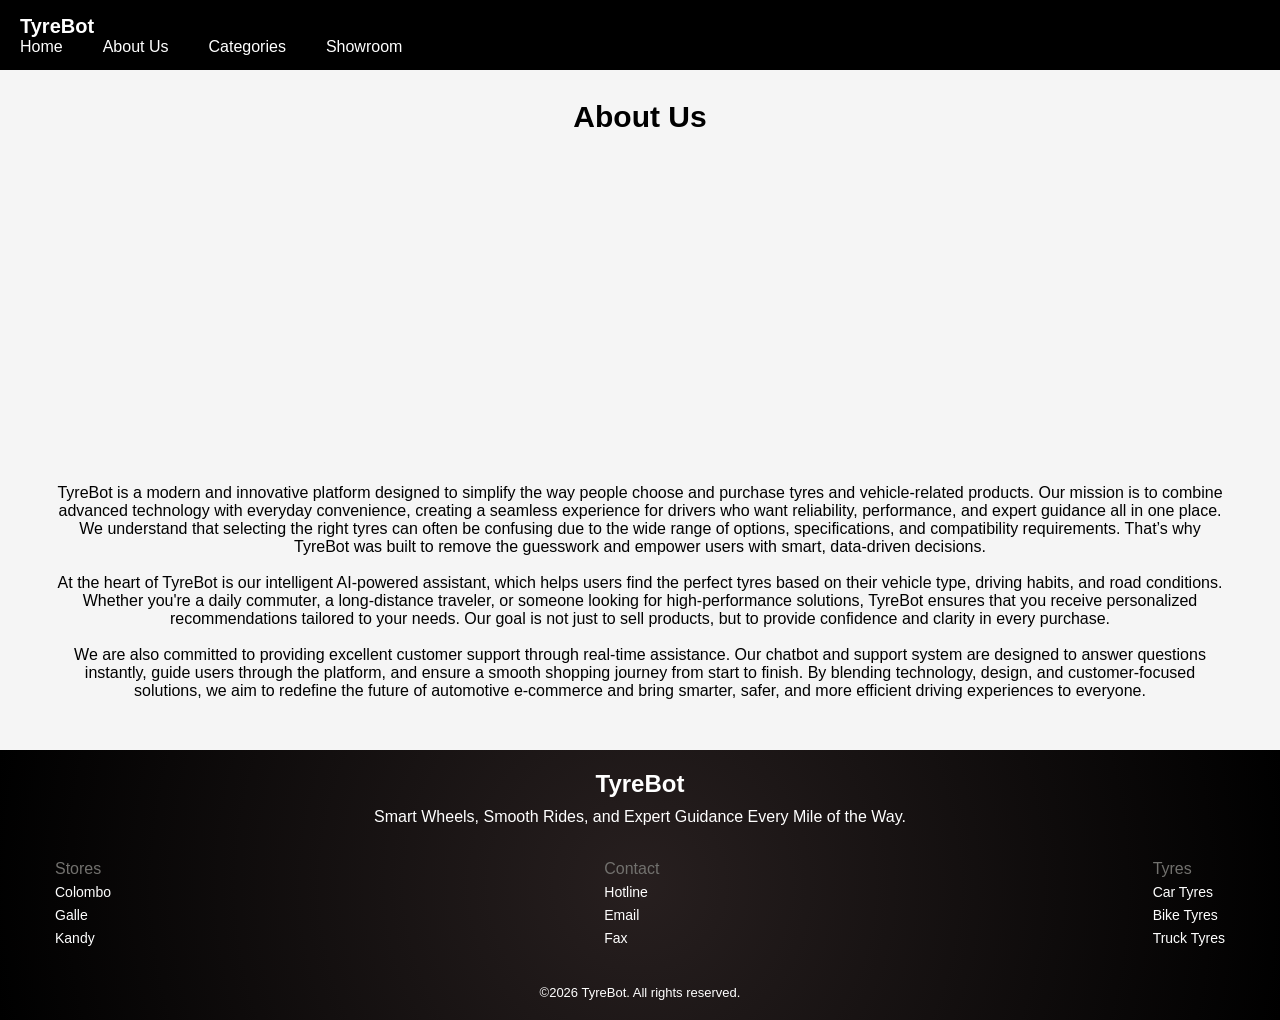
<file: about.html>
<!DOCTYPE html>
<html lang="en">

<head>
    <meta charset="UTF-8">
    <meta name="viewport" content="width=device-width, initial-scale=1.0">
    <title>TyreBot-about</title>
    <link rel="stylesheet" href="style.css">
</head>

<body>
    <header class="header" id="header">
        <nav class="container">
            <a href="#" class="nav__logo">TyreBot</a>

            <div class="nav__menu">
                <ul class="nav__list">
                    <li>
                        <a href="index.html" class="nav__link">Home</a>
                    </li>
                    <li>
                        <a href="about.html" class="nav__link">About Us</a>
                    </li>
                    <li>
                        <a href="categories.html" class="nav__link">Categories</a>
                    </li>
                    <li>
                        <a href="showroom.html" class="nav__link">Showroom</a>
                    </li>
                </ul>
            </div>
        </nav>
    </header>

    <main class="main">
        <section class="about">
            <div class="title">
                <h1>About Us</h1>
            </div>
            <div class="about__video">
                <video src="assets/about-video.mp4" class="about__video__player" autoplay muted loop playsinline></video>
            </div>
            <div class="about__details">
                <p>
                    TyreBot is a modern and innovative platform designed to simplify the way people choose and purchase
                    tyres and vehicle-related products. Our mission is to combine advanced technology with everyday
                    convenience, creating a seamless experience for drivers who want reliability, performance, and
                    expert guidance all in one place. We understand that selecting the right tyres can often be
                    confusing due to the wide range of options, specifications, and compatibility requirements. That’s
                    why TyreBot was built to remove the guesswork and empower users with smart, data-driven decisions.
                </p>
                <br>
                <p>
                    At the heart of TyreBot is our intelligent AI-powered assistant, which helps users find the perfect
                    tyres based on their vehicle type, driving habits, and road conditions. Whether you're a daily
                    commuter, a long-distance traveler, or someone looking for high-performance solutions, TyreBot
                    ensures that you receive personalized recommendations tailored to your needs. Our goal is not just
                    to sell products, but to provide confidence and clarity in every purchase.
                </p>
                <br>
                <p>
                    We are also committed to providing excellent customer support through real-time assistance. Our
                    chatbot and support system are designed to answer questions instantly, guide users through the
                    platform, and ensure a smooth shopping journey from start to finish.
                    By blending technology, design, and customer-focused solutions, we aim to redefine the future of
                    automotive e-commerce and bring smarter, safer, and more efficient driving experiences to everyone.
                </p>
            </div>
        </section>
    </main>

    <footer class="footer">
        <div class="footer__container">
            <div class="footer__title">
                <h2>TyreBot</h2>
                <p>Smart Wheels, Smooth Rides, and Expert Guidance Every Mile of the Way.</p>
            </div>
            <div class="footer__data">
                <ul class="footer__links">
                    <li>Stores</li>
                    <li><a href="#" class="link">Colombo</a></li>
                    <li><a href="#" class="link">Galle</a></li>
                    <li><a href="#" class="link">Kandy</a></li>
                </ul>
                <ul class="footer__links">
                    <li>Contact</li>
                    <li><a href="#" class="link">Hotline</a></li>
                    <li><a href="#" class="link">Email</a></li>
                    <li><a href="#" class="link">Fax</a></li>
                </ul>
                <ul class="footer__links">
                    <li>Tyres</li>
                    <li><a href="#" class="link">Car Tyres</a></li>
                    <li><a href="#" class="link">Bike Tyres</a></li>
                    <li><a href="#" class="link">Truck Tyres</a></li>
                </ul>
            </div>
            <div class="footer__copyright">
                <p>&copy;2026 TyreBot. All rights reserved.</p>
            </div>
        </div>
    </footer>
</body>

</html>
</file>
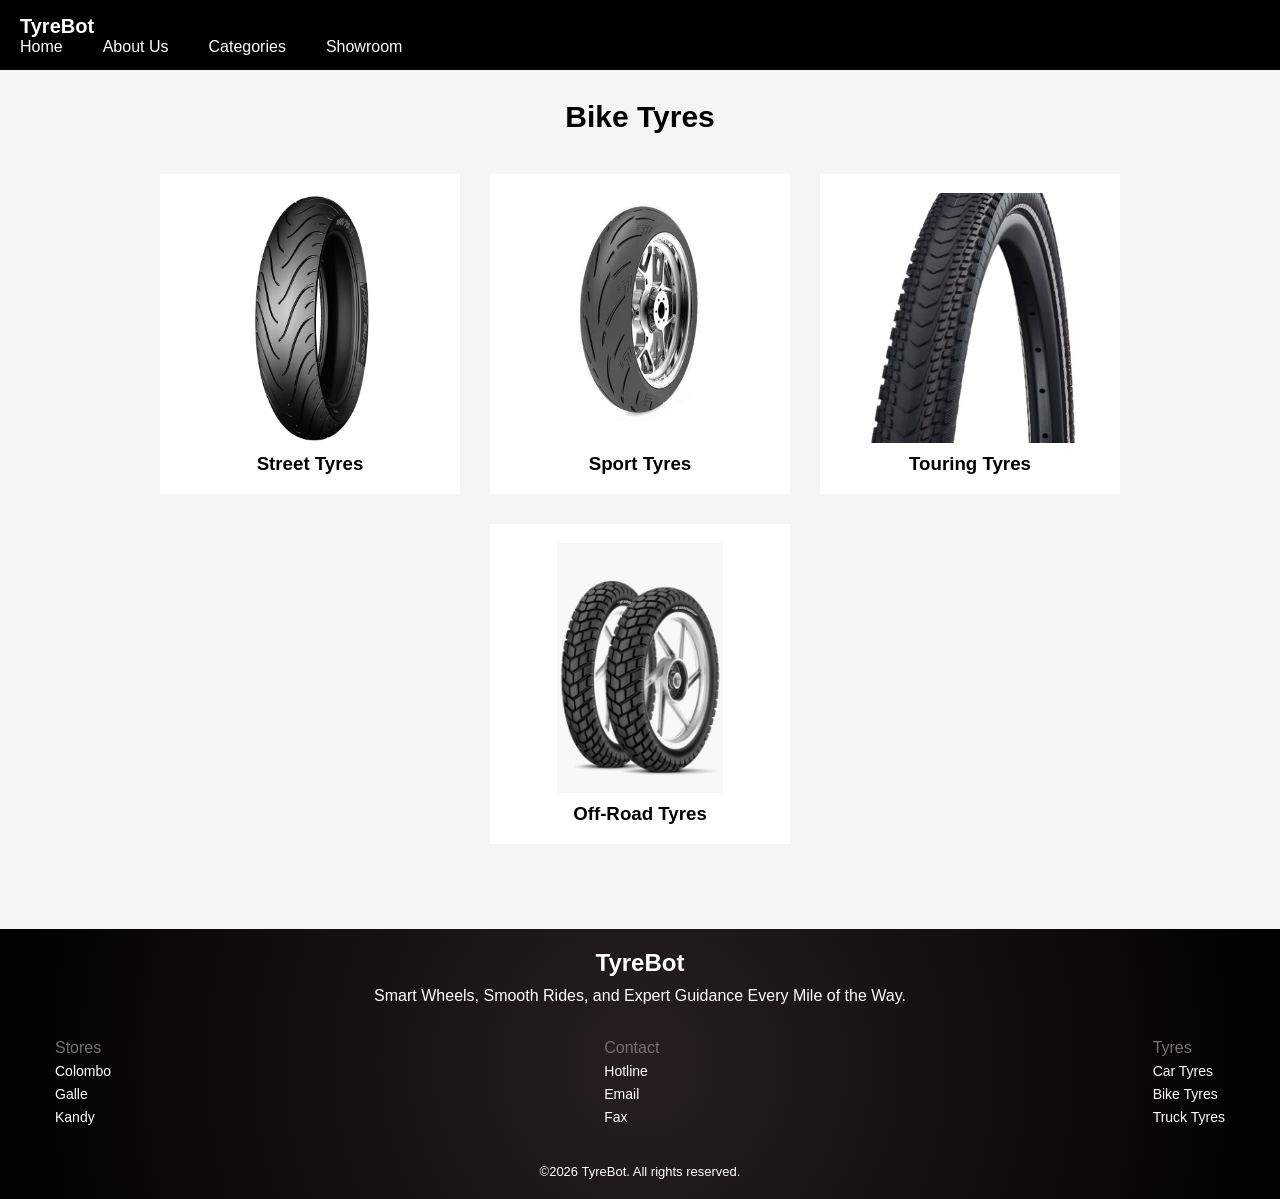
<file: biketyres.html>
<!DOCTYPE html>
<html lang="en">

<head>
    <meta charset="UTF-8">
    <meta name="viewport" content="width=device-width, initial-scale=1.0">
    <title>TyreBot-bike tyres</title>
    <link rel="stylesheet" href="style.css">
</head>

<body>
    <header class="header" id="header">
        <nav class="container">
            <a href="#" class="nav__logo">TyreBot</a>

            <div class="nav__menu">
                <ul class="nav__list">
                    <li>
                        <a href="index.html" class="nav__link">Home</a>
                    </li>
                    <li>
                        <a href="about.html" class="nav__link">About Us</a>
                    </li>
                    <li>
                        <a href="categories.html" class="nav__link">Categories</a>
                    </li>
                    <li>
                        <a href="showroom.html" class="nav__link">Showroom</a>
                    </li>
                </ul>
            </div>
        </nav>
    </header>

    <main class="main">
        <section class="about">
            <div class="title">
                <h1>Bike Tyres</h1>
            </div>
            <div class="product__card__container">
                <div class="product__card">
                    <img src="assets/bike-tyre-1.jpg" alt="bike-tyre-1">
                    <h3>Street Tyres</h3>
                </div>
                <div class="product__card">
                    <img src="assets/bike-tyre-2.jpeg" alt="bike-tyre-2">
                    <h3>Sport Tyres</h3>
                </div>
                <div class="product__card">
                    <img src="assets/bike-tyre-3.jpg" alt="bike-tyre-3">
                    <h3>Touring Tyres</h3>
                </div>
                <div class="product__card">
                    <img src="assets/bike-tyre-4.jpg" alt="bike-tyre-4">
                    <h3>Off-Road Tyres</h3>
                </div>
            </div>
        </section>
    </main>

    <footer class="footer">
        <div class="footer__container">
            <div class="footer__title">
                <h2>TyreBot</h2>
                <p>Smart Wheels, Smooth Rides, and Expert Guidance Every Mile of the Way.</p>
            </div>
            <div class="footer__data">
                <ul class="footer__links">
                    <li>Stores</li>
                    <li><a href="#" class="link">Colombo</a></li>
                    <li><a href="#" class="link">Galle</a></li>
                    <li><a href="#" class="link">Kandy</a></li>
                </ul>
                <ul class="footer__links">
                    <li>Contact</li>
                    <li><a href="#" class="link">Hotline</a></li>
                    <li><a href="#" class="link">Email</a></li>
                    <li><a href="#" class="link">Fax</a></li>
                </ul>
                <ul class="footer__links">
                    <li>Tyres</li>
                    <li><a href="#" class="link">Car Tyres</a></li>
                    <li><a href="#" class="link">Bike Tyres</a></li>
                    <li><a href="#" class="link">Truck Tyres</a></li>
                </ul>
            </div>
            <div class="footer__copyright">
                <p>&copy;2026 TyreBot. All rights reserved.</p>
            </div>
        </div>
    </footer>
</body>

</html>
</file>
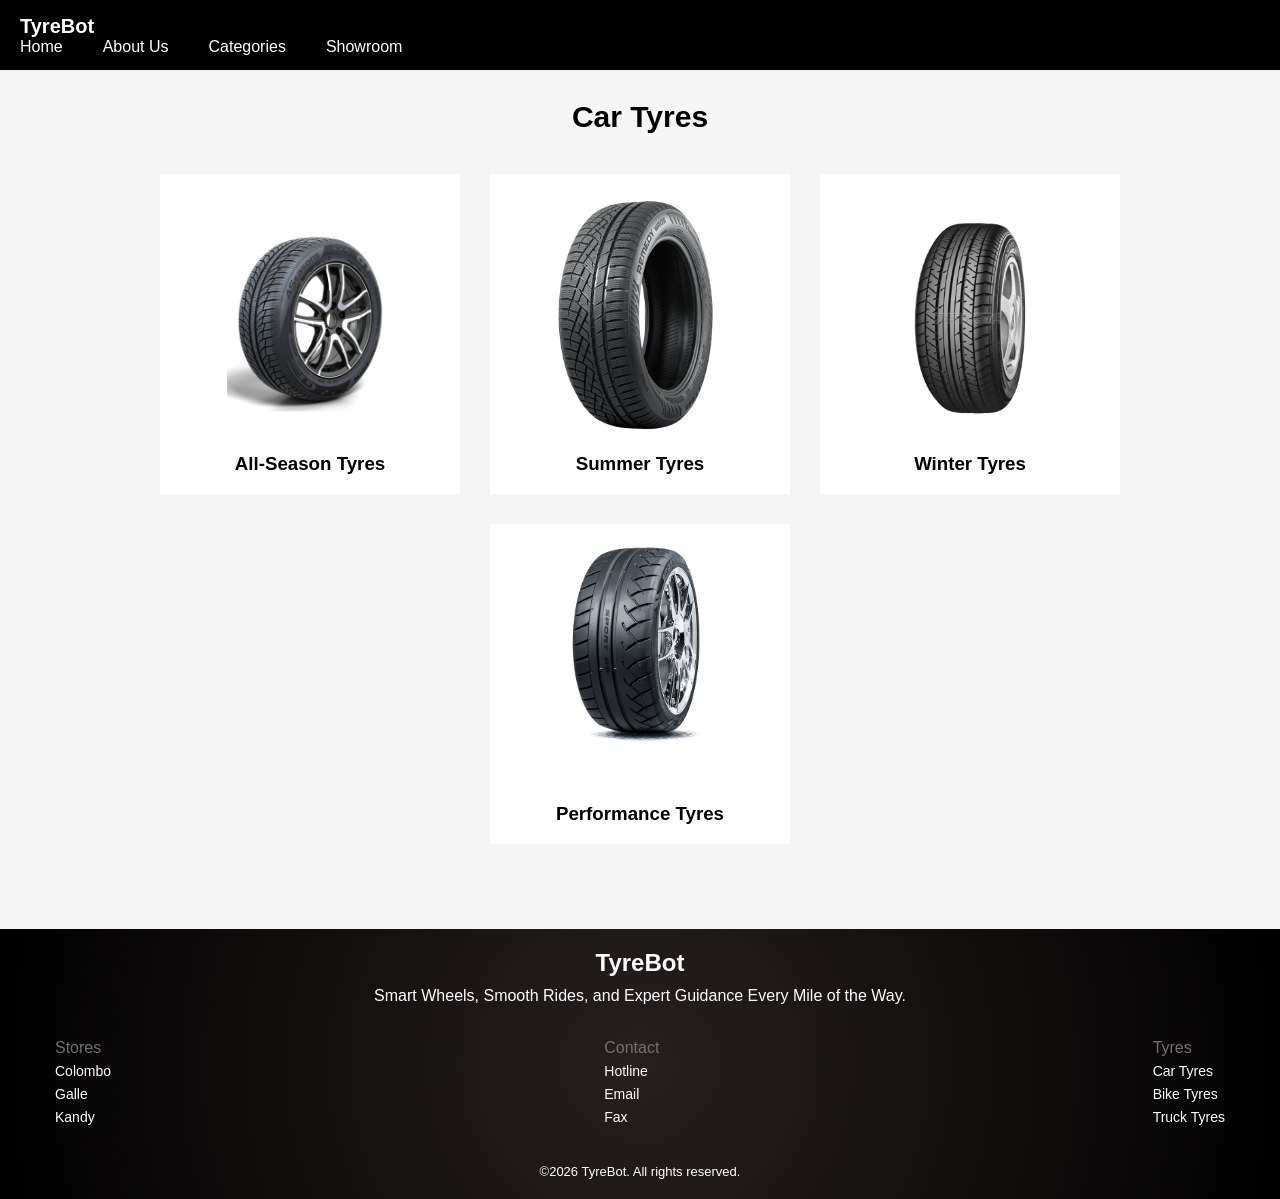
<file: cartyres.html>
<!DOCTYPE html>
<html lang="en">

<head>
    <meta charset="UTF-8">
    <meta name="viewport" content="width=device-width, initial-scale=1.0">
    <title>TyreBot-car tyres</title>
    <link rel="stylesheet" href="style.css">
</head>

<body>
    <header class="header" id="header">
        <nav class="container">
            <a href="#" class="nav__logo">TyreBot</a>

            <div class="nav__menu">
                <ul class="nav__list">
                    <li>
                        <a href="index.html" class="nav__link">Home</a>
                    </li>
                    <li>
                        <a href="about.html" class="nav__link">About Us</a>
                    </li>
                    <li>
                        <a href="categories.html" class="nav__link">Categories</a>
                    </li>
                    <li>
                        <a href="showroom.html" class="nav__link">Showroom</a>
                    </li>
                </ul>
            </div>
        </nav>
    </header>

    <main class="main">
        <section class="about">
            <div class="title">
                <h1>Car Tyres</h1>
            </div>
            <div class="product__card__container">
                <div class="product__card">
                    <img src="assets/car-tyre-1.jpg" alt="car-tyre-1">
                    <h3>All-Season Tyres</h3>
                </div>
                <div class="product__card">
                    <img src="assets/car-tyre-2.jpg" alt="car-tyre-2">
                    <h3>Summer Tyres</h3>
                </div>
                <div class="product__card">
                    <img src="assets/car-tyre-3.jpg" alt="car-tyre-3">
                    <h3>Winter Tyres</h3>
                </div>
                <div class="product__card">
                    <img src="assets/car-tyre-4.png" alt="car-tyre-4">
                    <h3>Performance Tyres</h3>
                </div>
            </div>
        </section>
    </main>

    <footer class="footer">
        <div class="footer__container">
            <div class="footer__title">
                <h2>TyreBot</h2>
                <p>Smart Wheels, Smooth Rides, and Expert Guidance Every Mile of the Way.</p>
            </div>
            <div class="footer__data">
                <ul class="footer__links">
                    <li>Stores</li>
                    <li><a href="#" class="link">Colombo</a></li>
                    <li><a href="#" class="link">Galle</a></li>
                    <li><a href="#" class="link">Kandy</a></li>
                </ul>
                <ul class="footer__links">
                    <li>Contact</li>
                    <li><a href="#" class="link">Hotline</a></li>
                    <li><a href="#" class="link">Email</a></li>
                    <li><a href="#" class="link">Fax</a></li>
                </ul>
                <ul class="footer__links">
                    <li>Tyres</li>
                    <li><a href="#" class="link">Car Tyres</a></li>
                    <li><a href="#" class="link">Bike Tyres</a></li>
                    <li><a href="#" class="link">Truck Tyres</a></li>
                </ul>
            </div>
            <div class="footer__copyright">
                <p>&copy;2026 TyreBot. All rights reserved.</p>
            </div>
        </div>
    </footer>
</body>

</html>
</file>
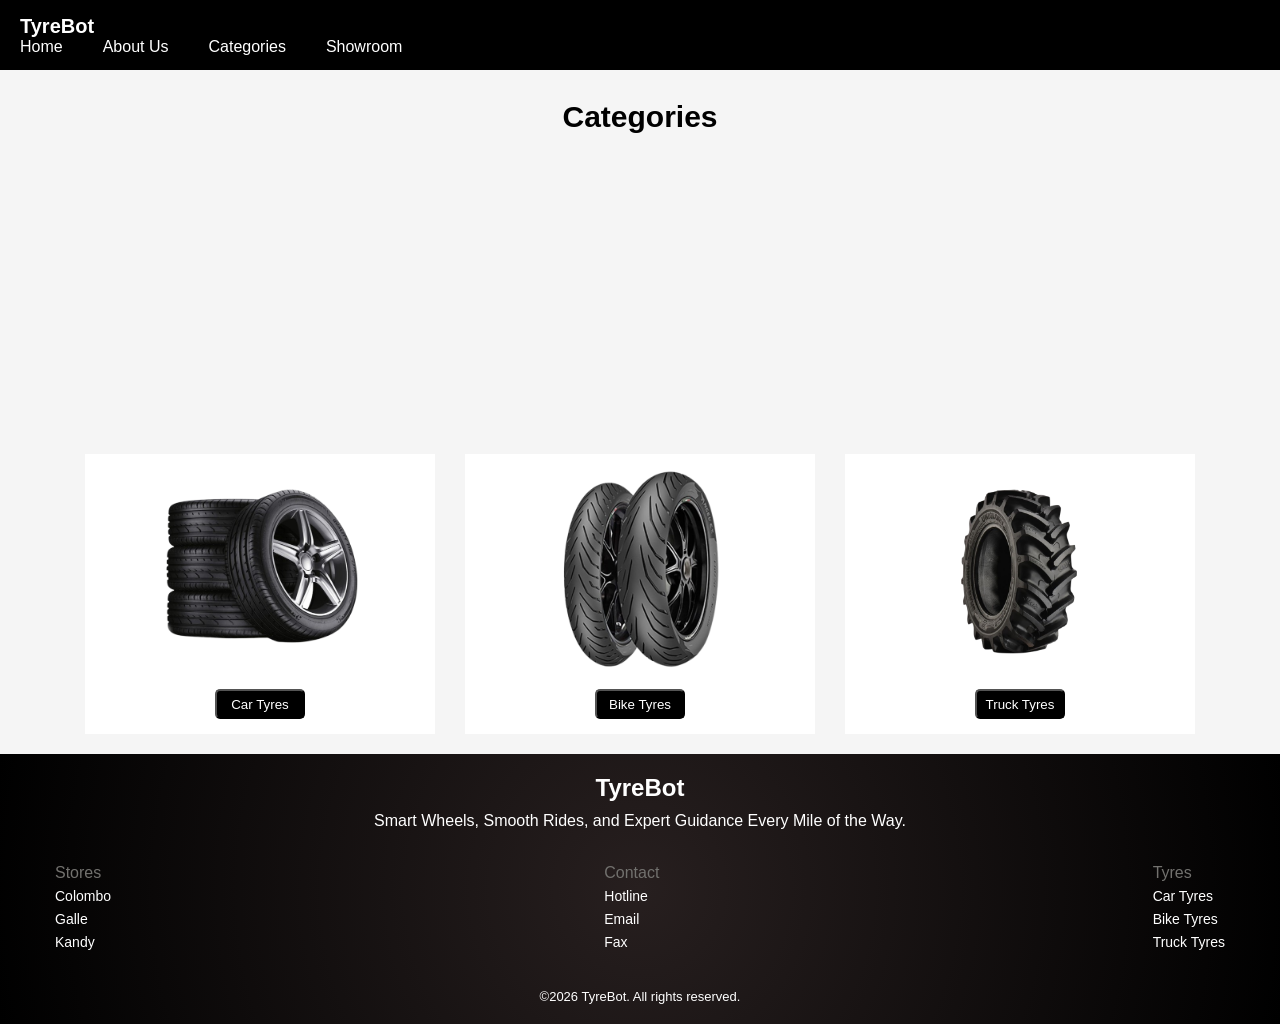
<file: categories.html>
<!DOCTYPE html>
<html lang="en">

<head>
    <meta charset="UTF-8">
    <meta name="viewport" content="width=device-width, initial-scale=1.0">
    <title>TyreBot-categories</title>
    <link rel="stylesheet" href="style.css">
</head>

<body>
    <header class="header" id="header">
        <nav class="container">
            <a href="#" class="nav__logo">TyreBot</a>

            <div class="nav__menu">
                <ul class="nav__list">
                    <li>
                        <a href="index.html" class="nav__link">Home</a>
                    </li>
                    <li>
                        <a href="about.html" class="nav__link">About Us</a>
                    </li>
                    <li>
                        <a href="categories.html" class="nav__link">Categories</a>
                    </li>
                    <li>
                        <a href="showroom.html" class="nav__link">Showroom</a>
                    </li>
                </ul>
            </div>
        </nav>
    </header>

    <main class="main">
        <section class="categories">
            <div class="title">
                <h1>Categories</h1>
            </div>
            <div class="categories__video">
                <video src="assets/categories-video.mp4" class="categories__video__player" autoplay muted loop
                    playsinline></video>
            </div>
            <div class="category__card__container">
                <div class="category__card">
                    <img src="assets/cartyre.png" alt="car-tyre">
                    <a href="cartyres.html">
                        <button>Car Tyres</button>
                    </a>
                </div>
                <div class="category__card">
                    <img src="assets/biketyre.png" alt="bike-tyre">
                    <a href="biketyres.html">
                        <button>Bike Tyres</button>
                    </a>
                </div>
                <div class="category__card">
                    <img src="assets/trucktyre.png" alt="truck-tyre">
                    <a href="trucktyres.html">
                        <button>Truck Tyres</button>
                    </a>
                </div>
            </div>
        </section>
    </main>

    <footer class="footer">
        <div class="footer__container">
            <div class="footer__title">
                <h2>TyreBot</h2>
                <p>Smart Wheels, Smooth Rides, and Expert Guidance Every Mile of the Way.</p>
            </div>
            <div class="footer__data">
                <ul class="footer__links">
                    <li>Stores</li>
                    <li><a href="#" class="link">Colombo</a></li>
                    <li><a href="#" class="link">Galle</a></li>
                    <li><a href="#" class="link">Kandy</a></li>
                </ul>
                <ul class="footer__links">
                    <li>Contact</li>
                    <li><a href="#" class="link">Hotline</a></li>
                    <li><a href="#" class="link">Email</a></li>
                    <li><a href="#" class="link">Fax</a></li>
                </ul>
                <ul class="footer__links">
                    <li>Tyres</li>
                    <li><a href="#" class="link">Car Tyres</a></li>
                    <li><a href="#" class="link">Bike Tyres</a></li>
                    <li><a href="#" class="link">Truck Tyres</a></li>
                </ul>
            </div>
            <div class="footer__copyright">
                <p>&copy;2026 TyreBot. All rights reserved.</p>
            </div>
        </div>
    </footer>
</body>

</html>
</file>
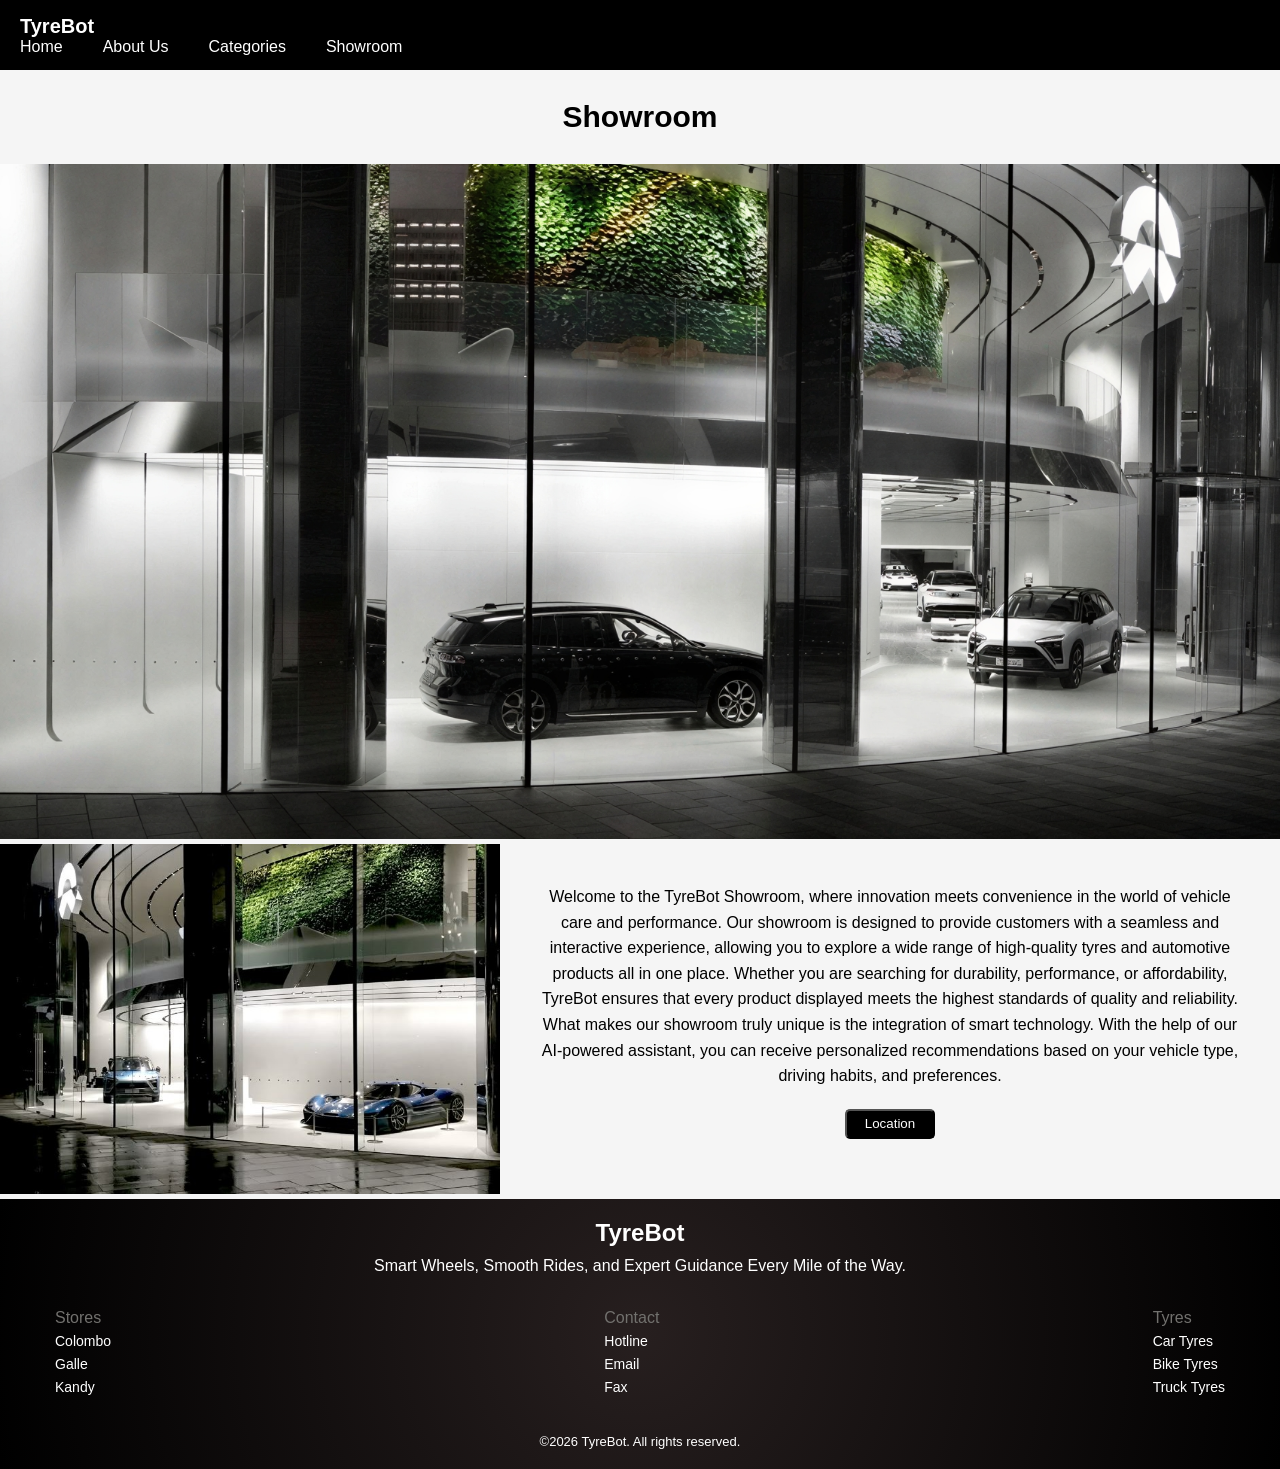
<file: showroom.html>
<!DOCTYPE html>
<html lang="en">

<head>
    <meta charset="UTF-8">
    <meta name="viewport" content="width=device-width, initial-scale=1.0">
    <title>TyreBot-showroom</title>
    <link rel="stylesheet" href="style.css">
</head>

<body>
    <header class="header" id="header">
        <nav class="container">
            <a href="#" class="nav__logo">TyreBot</a>

            <div class="nav__menu">
                <ul class="nav__list">
                    <li>
                        <a href="index.html" class="nav__link">Home</a>
                    </li>
                    <li>
                        <a href="about.html" class="nav__link">About Us</a>
                    </li>
                    <li>
                        <a href="categories.html" class="nav__link">Categories</a>
                    </li>
                    <li>
                        <a href="showroom.html" class="nav__link">Showroom</a>
                    </li>
                </ul>
            </div>
        </nav>
    </header>

    <main class="main">
        <section class="showroom">
            <div class="title">
                <h1>Showroom</h1>
            </div>
            <div class="showroom__image-1">
                <img src="assets/showroom-1.jpg" alt="showroom-img-1" class="showroom-img-1">
            </div>
            <div class="wrapper">
                <div class="showroom__image-2">
                    <img src="assets/showroom-2.jpg" alt="showroom-img-2" class="showroom-img-2">
                </div>
                <div class="showroom__details">
                    <p>
                        Welcome to the TyreBot Showroom, where innovation meets convenience in the world of vehicle care
                        and performance. Our showroom is designed to provide customers with a seamless and interactive
                        experience, allowing you to explore a wide range of high-quality tyres and automotive products
                        all in one place. Whether you are searching for durability, performance, or affordability,
                        TyreBot ensures that every product displayed meets the highest standards of quality and reliability.

                        What makes our showroom truly unique is the integration of smart technology. With the help of
                        our AI-powered assistant, you can receive personalized recommendations based on your vehicle type,
                        driving habits, and preferences. 
                    </p>

                    <button>Location</button>
                </div>
            </div>
        </section>
    </main>

    <footer class="footer">
        <div class="footer__container">
            <div class="footer__title">
                <h2>TyreBot</h2>
                <p>Smart Wheels, Smooth Rides, and Expert Guidance Every Mile of the Way.</p>
            </div>
            <div class="footer__data">
                <ul class="footer__links">
                    <li>Stores</li>
                    <li><a href="#" class="link">Colombo</a></li>
                    <li><a href="#" class="link">Galle</a></li>
                    <li><a href="#" class="link">Kandy</a></li>
                </ul>
                <ul class="footer__links">
                    <li>Contact</li>
                    <li><a href="#" class="link">Hotline</a></li>
                    <li><a href="#" class="link">Email</a></li>
                    <li><a href="#" class="link">Fax</a></li>
                </ul>
                <ul class="footer__links">
                    <li>Tyres</li>
                    <li><a href="#" class="link">Car Tyres</a></li>
                    <li><a href="#" class="link">Bike Tyres</a></li>
                    <li><a href="#" class="link">Truck Tyres</a></li>
                </ul>
            </div>
            <div class="footer__copyright">
                <p>&copy;2026 TyreBot. All rights reserved.</p>
            </div>
        </div>
    </footer>
</body>

</html>
</file>
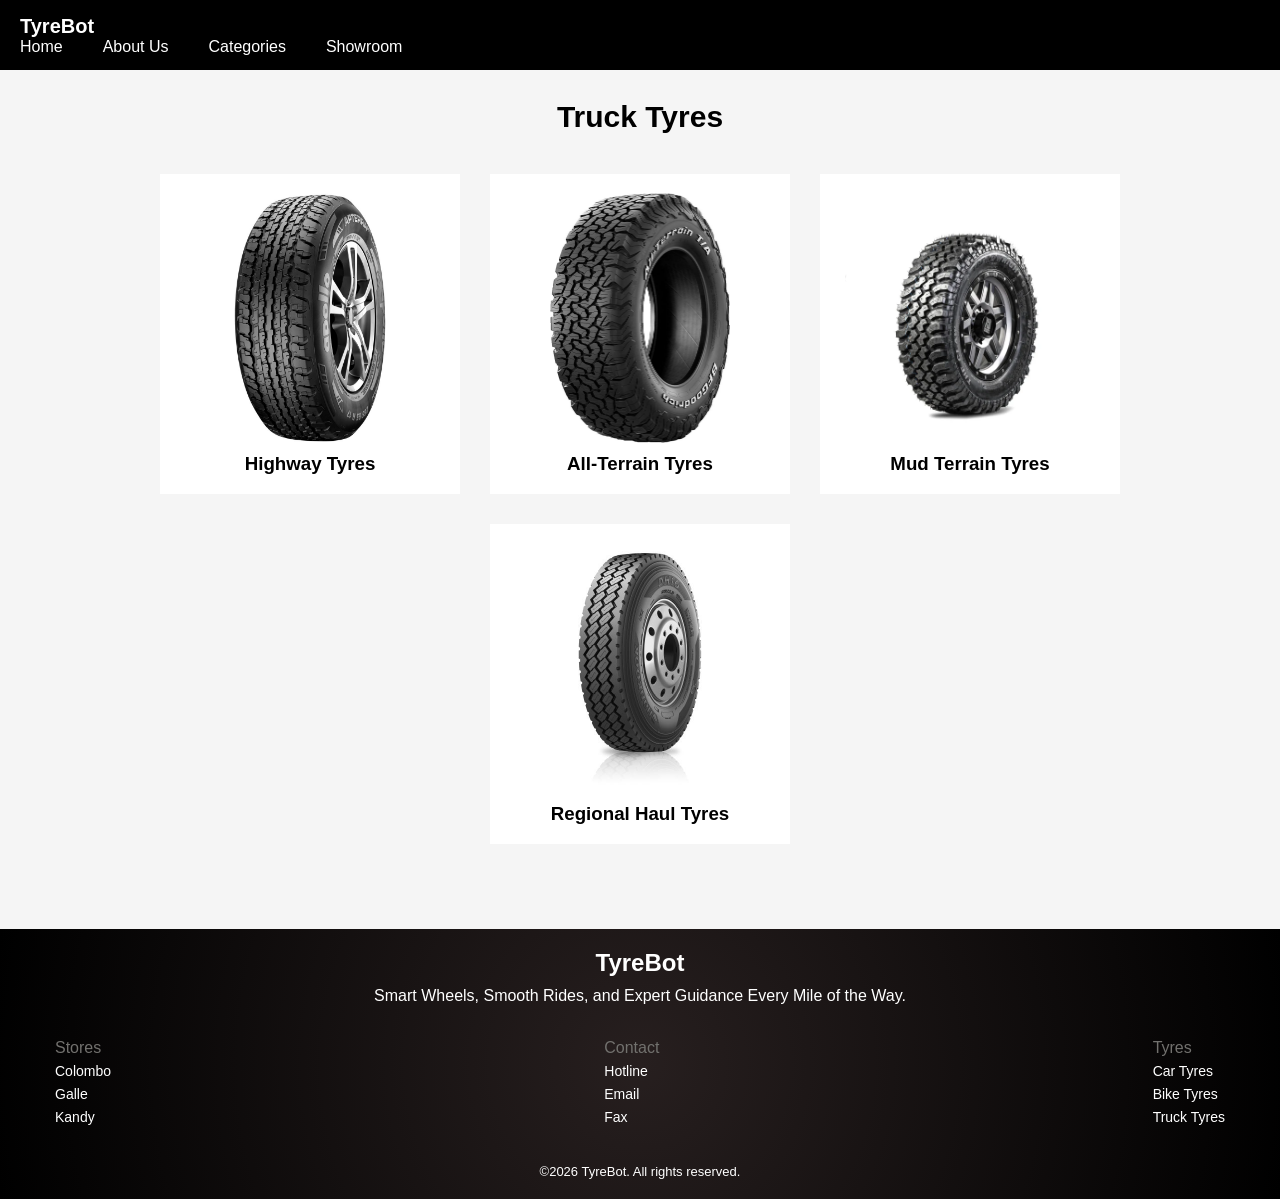
<file: trucktyres.html>
<!DOCTYPE html>
<html lang="en">

<head>
    <meta charset="UTF-8">
    <meta name="viewport" content="width=device-width, initial-scale=1.0">
    <title>TyreBot-truck tyres</title>
    <link rel="stylesheet" href="style.css">
</head>

<body>
    <header class="header" id="header">
        <nav class="container">
            <a href="#" class="nav__logo">TyreBot</a>

            <div class="nav__menu">
                <ul class="nav__list">
                    <li>
                        <a href="index.html" class="nav__link">Home</a>
                    </li>
                    <li>
                        <a href="about.html" class="nav__link">About Us</a>
                    </li>
                    <li>
                        <a href="categories.html" class="nav__link">Categories</a>
                    </li>
                    <li>
                        <a href="showroom.html" class="nav__link">Showroom</a>
                    </li>
                </ul>
            </div>
        </nav>
    </header>

    <main class="main">
        <section class="about">
            <div class="title">
                <h1>Truck Tyres</h1>
            </div>
            <div class="product__card__container">
                <div class="product__card">
                    <img src="assets/truck-tyre-1.jpg" alt="truck-tyre-1">
                    <h3>Highway Tyres</h3>
                </div>
                <div class="product__card">
                    <img src="assets/truck-tyre-2.jpg" alt="truck-tyre-2">
                    <h3>All-Terrain Tyres</h3>
                </div>
                <div class="product__card">
                    <img src="assets/truck-tyre-3.webp" alt="truck-tyre-3">
                    <h3>Mud Terrain Tyres</h3>
                </div>
                <div class="product__card">
                    <img src="assets/truck-tyre-4.jpg" alt="truck-tyre-4">
                    <h3>Regional Haul Tyres</h3>
                </div>
            </div>
        </section>
    </main>

    <footer class="footer">
        <div class="footer__container">
            <div class="footer__title">
                <h2>TyreBot</h2>
                <p>Smart Wheels, Smooth Rides, and Expert Guidance Every Mile of the Way.</p>
            </div>
            <div class="footer__data">
                <ul class="footer__links">
                    <li>Stores</li>
                    <li><a href="#" class="link">Colombo</a></li>
                    <li><a href="#" class="link">Galle</a></li>
                    <li><a href="#" class="link">Kandy</a></li>
                </ul>
                <ul class="footer__links">
                    <li>Contact</li>
                    <li><a href="#" class="link">Hotline</a></li>
                    <li><a href="#" class="link">Email</a></li>
                    <li><a href="#" class="link">Fax</a></li>
                </ul>
                <ul class="footer__links">
                    <li>Tyres</li>
                    <li><a href="#" class="link">Car Tyres</a></li>
                    <li><a href="#" class="link">Bike Tyres</a></li>
                    <li><a href="#" class="link">Truck Tyres</a></li>
                </ul>
            </div>
            <div class="footer__copyright">
                <p>&copy;2026 TyreBot. All rights reserved.</p>
            </div>
        </div>
    </footer>
</body>

</html>
</file>
<file: style.css>
* {
    margin: 0;
    padding: 0;
    box-sizing: border-box;
}

html,
body {
    background-color: whitesmoke;
    font-family: Arial, Helvetica, sans-serif;
}

.header {
    background-color: black;
    width: 100%;
    height: 70px;
    display: flex;
    justify-content: space-between;
    align-items: center;
    gap: 40px;
    z-index: 1000;
    top: 0;
    bottom: 0;
    position: fixed;
}

.nav__logo {
    text-decoration: none;
    color: white;
    font-weight: bold;
    font-size: 20px;
    padding-left: 20px;
}

.nav__list {
    align-items: center;
    gap: 40px;
    justify-content: space-between;
    display: flex;
    padding-left: 20px;
    list-style: none;
}

.nav__list a {
    text-decoration: none;
    color: white;
}

.home__video-1 {
    width: 100%;
    height: 70vh;
    overflow: hidden;
    display: flex;
}

.home__video-2 {
    width: 100%;
    height: 55vh;
    overflow: hidden;
    display: flex;
}

.home__video__player {
    width: 100%;
    height: 100%;
    object-fit: cover;
}

.home__title {
    text-align: center;
    margin-top: 60px;
    margin-bottom: 60px;
}

.home__title h1 {
    font-size: 40px;
    margin-bottom: 20px;
}

.home__cards__container {
    display: flex;
    gap: 60px;
    flex-wrap: nowrap;
    padding: 50px;
}

.home__data {
    display: flex;
    justify-content: center;
}

.home__card {
    background-color: black;
    width: 350px;
    height: 150px;
}

.home__card h3 {
    text-align: center;
    color: white;
    margin-top: 35px;
    margin-bottom: 20px;
}

.home__card p {
    text-align: center;
    color: white;
    margin-left: 10px;
    margin-right: 10px;
}

.title h1 {
    font-size: 30px;
    text-align: center;
    margin-top: 100px;
    margin-bottom: 30px;
}

.about__video__player {
    width: 100%;
    height: 100%;
    object-fit: cover;
}

.about__video {
    width: 100%;
    height: 30vh;
    overflow: hidden;
    display: flex;
}

.about__details {
    padding: 50px;
    text-align: center;
}

.category__card__container {
    display: flex;
    justify-content: center;
    gap: 30px;
    flex-wrap: wrap;
    margin-top: 20px;
    margin-bottom: 20px;
}

.category__card {
    background-color: white;
    width: 350px;
    height: 280px;
    display: flex;
    flex-direction: column;
    align-items: center;
    justify-content: center;
    text-align: center;
}

.category__card img {
    width: 200px;
    height: 200px;
    object-fit: contain;
}

.category__card button {
    background-color: black;
    color: white;
    text-align: center;
    align-items: center;
    width: 90px;
    height: 30px;
    margin-top: 20px;
    border-radius: 5px;
}

.category__card button:hover {
    background-color: white;
    color: black;
}

.categories__video {
    width: 100%;
    height: 30vh;
    overflow: hidden;
}

.categories__video__player {
    width: 100%;
    height: 100%;
    object-fit: cover;
}

.showroom__image-1 {
    width: 100%;
    height: 75vh;
    overflow: hidden;
}

.showroom-img-1 {
    width: 100%;
    height: 100%;
    object-fit: cover;
}

.showroom__image-2 {
    width: 640px;
    height: 350px;
    overflow: hidden;
    display: flex;
    margin-top: 5px;
    margin-bottom: 5px;
}

.showroom-img-2 {
    width: 100%;
    height: 100%;
}

.showroom__details {
    max-width: 700px;
    text-align: center;
    line-height: 1.6;
    margin-left: 40px;
    margin-right: 40px;
    margin-top: 45px;
    margin-bottom: 45px;
}

.wrapper {
    display: flex;
}

.showroom__details button {
    background-color: black;
    color: white;
    text-align: center;
    align-items: center;
    width: 90px;
    height: 30px;
    margin-top: 20px;
    border-radius: 5px;
}

.showroom__details button:hover {
    background-color: white;
    color: black;
}

.product__card__container {
    display: flex;
    justify-content: center;  
    gap: 30px;                
    flex-wrap: wrap;          
    margin-top: 40px;
    margin-bottom: 85px;
}

.product__card {
    background-color: white;
    width: 300px;
    height: 320px;
    display: flex;
    flex-direction: column;
    align-items: center;
    justify-content: center;
    gap: 10px;
    text-align: center;
}

.product__card img {
    width: 250px;
    height: 250px;
    object-fit: contain;  
}

.chatbot {
    position: fixed;
    bottom: 80px;
    right: 20px;
    width: 300px;
    background: white;
    border-radius: 10px;
    border: 1px solid #ccc;
    display: none;
    flex-direction: column;
}

.chatbot.active {
    display: flex;
}

.chatbot__toggle {
    position: fixed;
    bottom: 20px;
    right: 20px;
    background: black;
    color: white;
    border: none;
    padding: 15px;
    border-radius: 50%;
    cursor: pointer;
}

.chatbot__header {
    background: black;
    color: white;
    padding: 10px;
    text-align: center;
}

.chatbot__messages {
    height: 250px;
    overflow-y: auto;
    padding: 20px;
}

.chatbot__input {
    display: flex;
}

.chatbot__input input {
    flex: 1;
    padding: 10px;
    border: none;
}

.chatbot__input button {
    padding: 10px;
    background: black;
    color: white;
    border: none;
}

.footer__container {
    width: 100%;
    min-height: 30vh;
    padding: 20px;
    background: radial-gradient(circle at center, rgb(39, 31, 31), black);
    color: white;
    display: flex;
    flex-direction: column;
    justify-content: space-between;
}

.footer__title {
    text-align: center;
    color: white;
}

.footer__title p {
    margin-top: 10px;
}

.footer__data {
    display: flex;
    justify-content: space-between;
    align-items: flex-start;
    flex-wrap: wrap;
}

.footer__links {
    list-style: none;
    padding: 25px;
    margin-left: 10px;
    margin-right: 10px;
}

.footer__links li {
    margin-bottom: 5px;
    color: rgb(114, 113, 110);
}

.footer__links a {
    color: white;
    text-decoration: none;
    font-size: 14px;
}

.footer__links a:hover {
    text-decoration: underline;
}

.footer__copyright {
    text-align: center;
    font-size: 13px;
}
</file>
